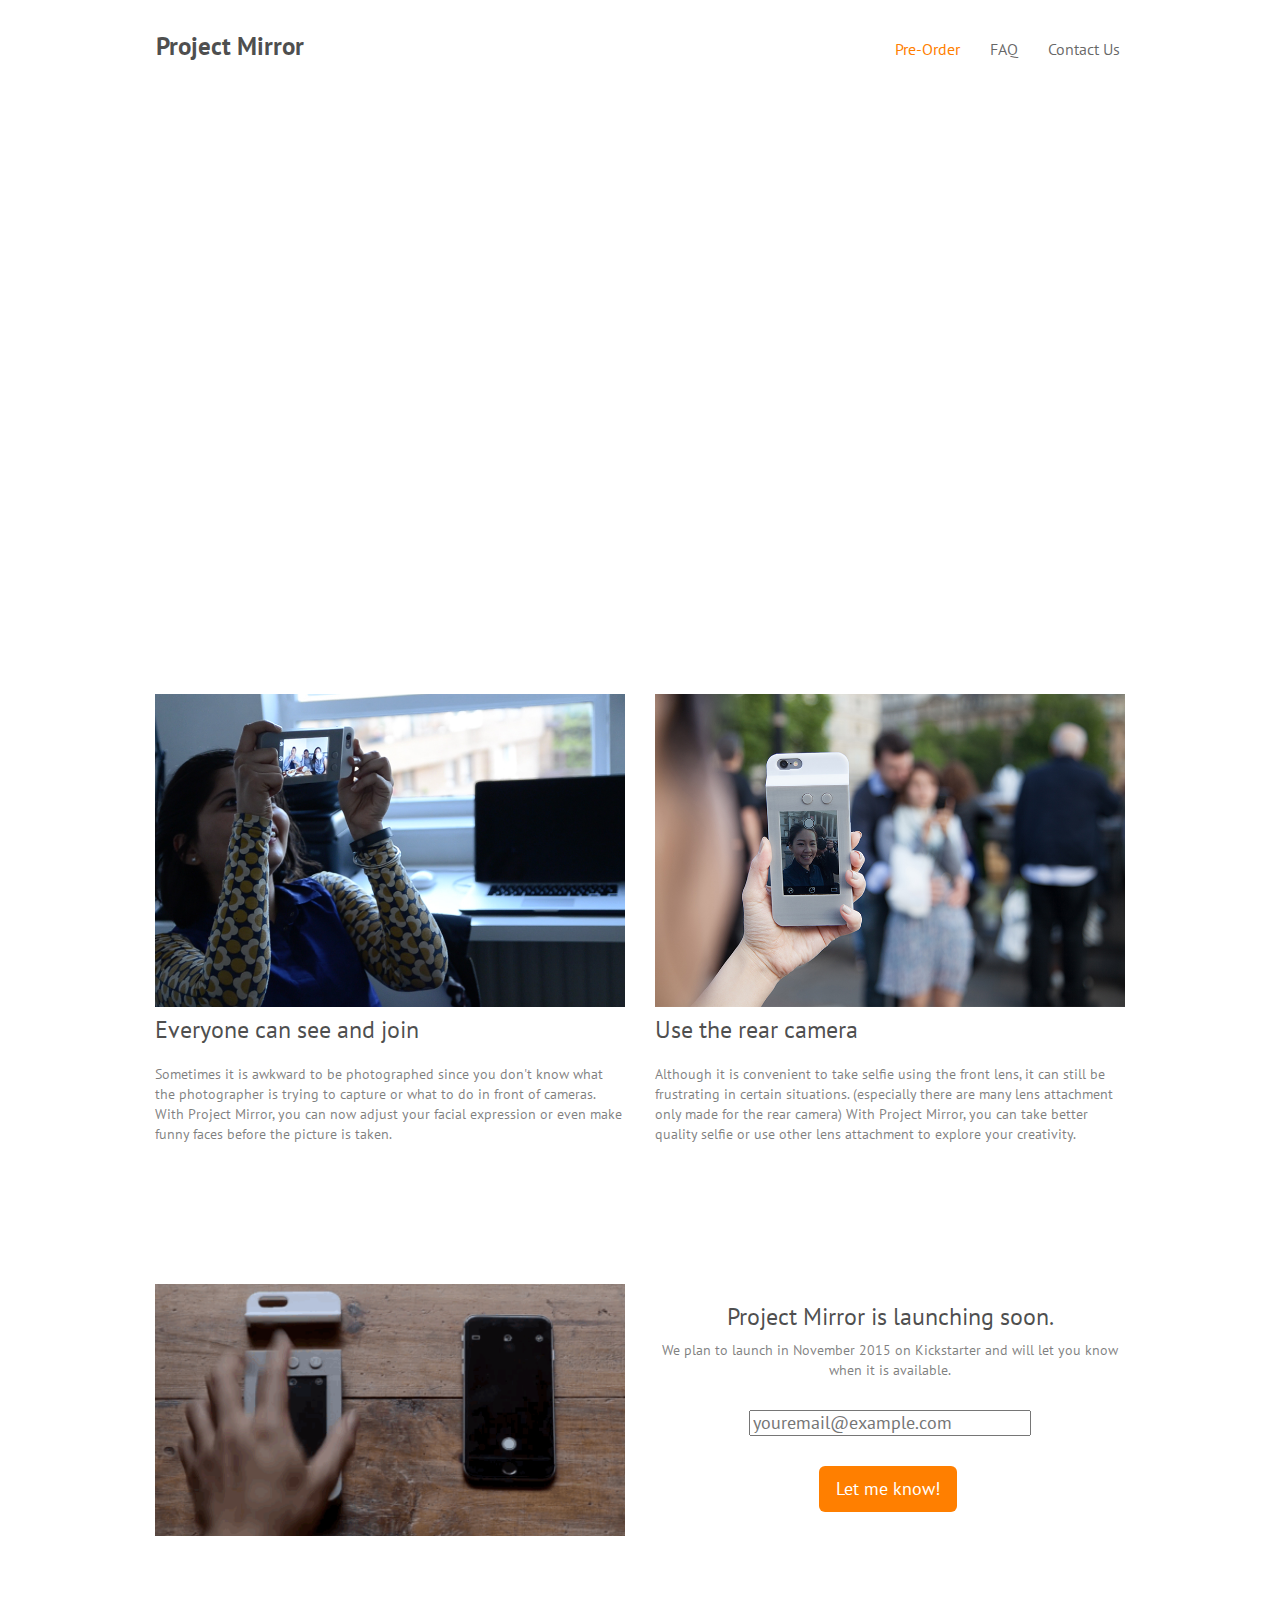
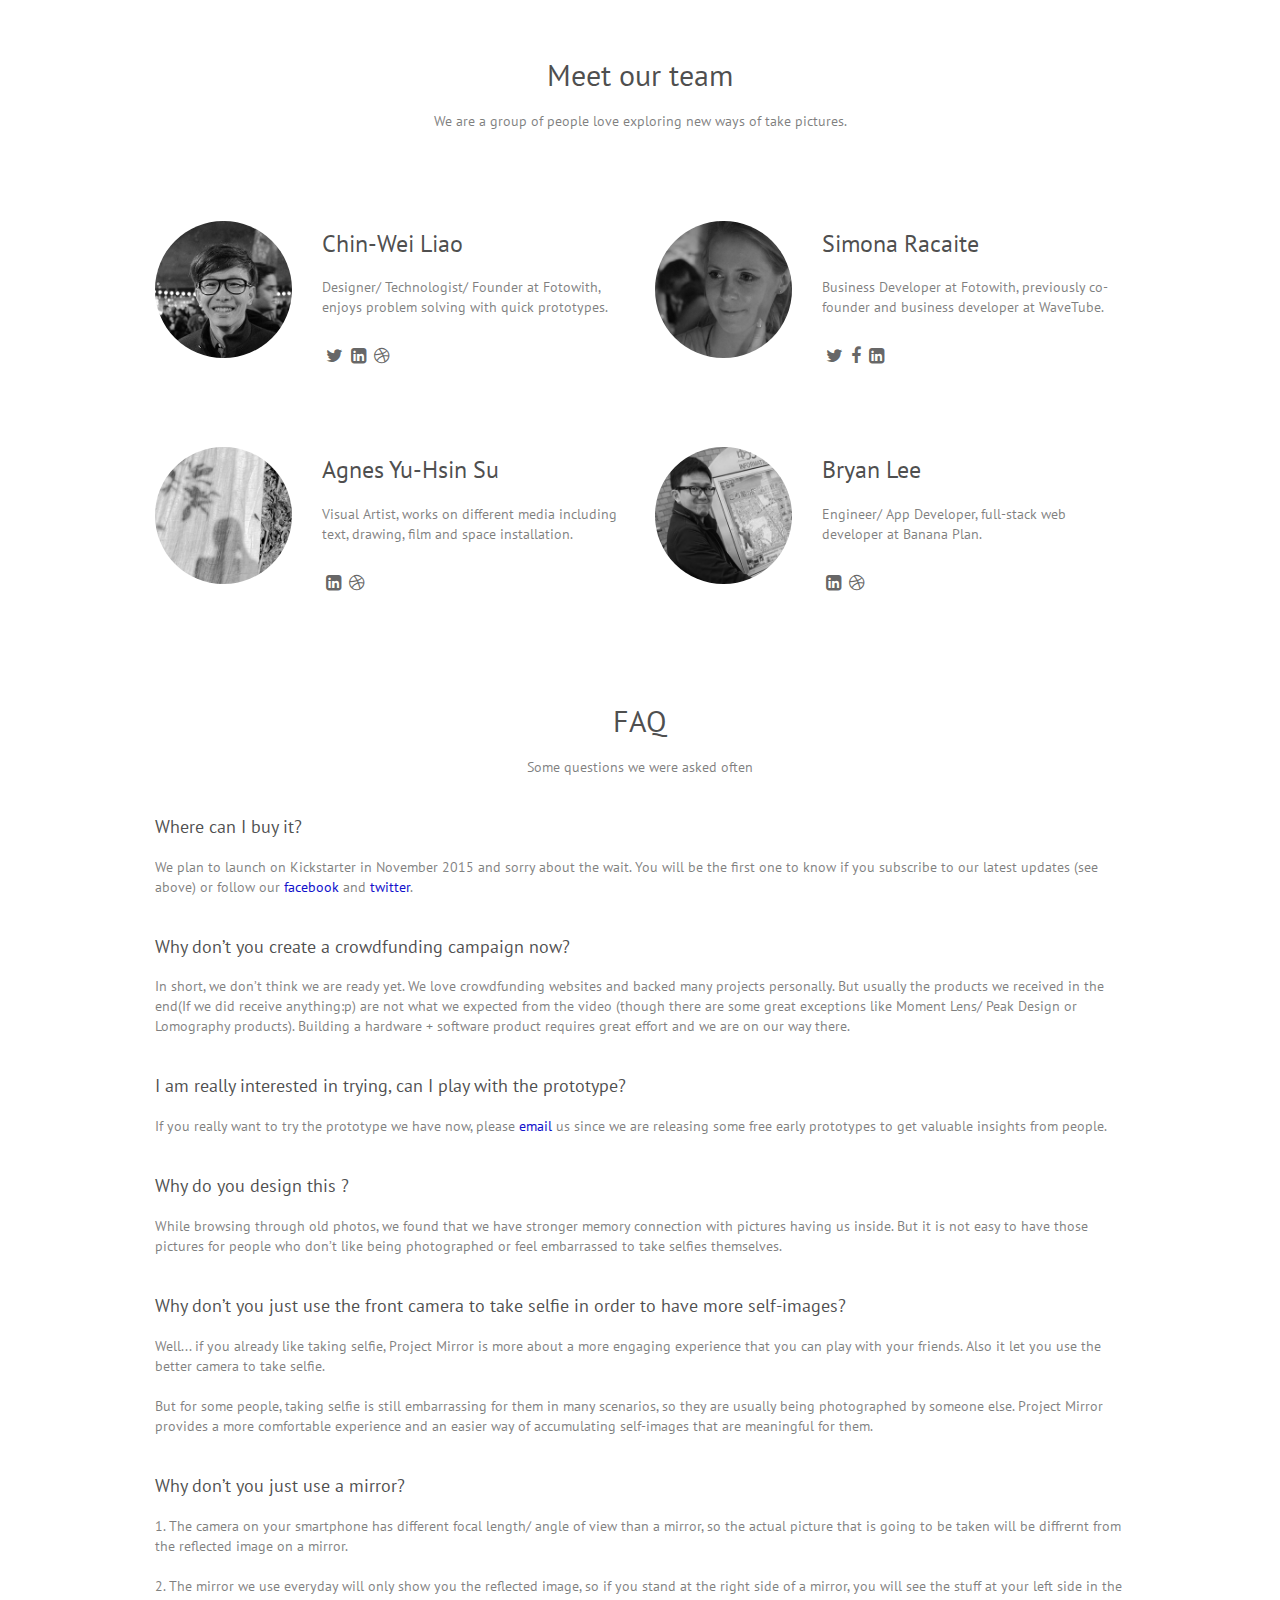
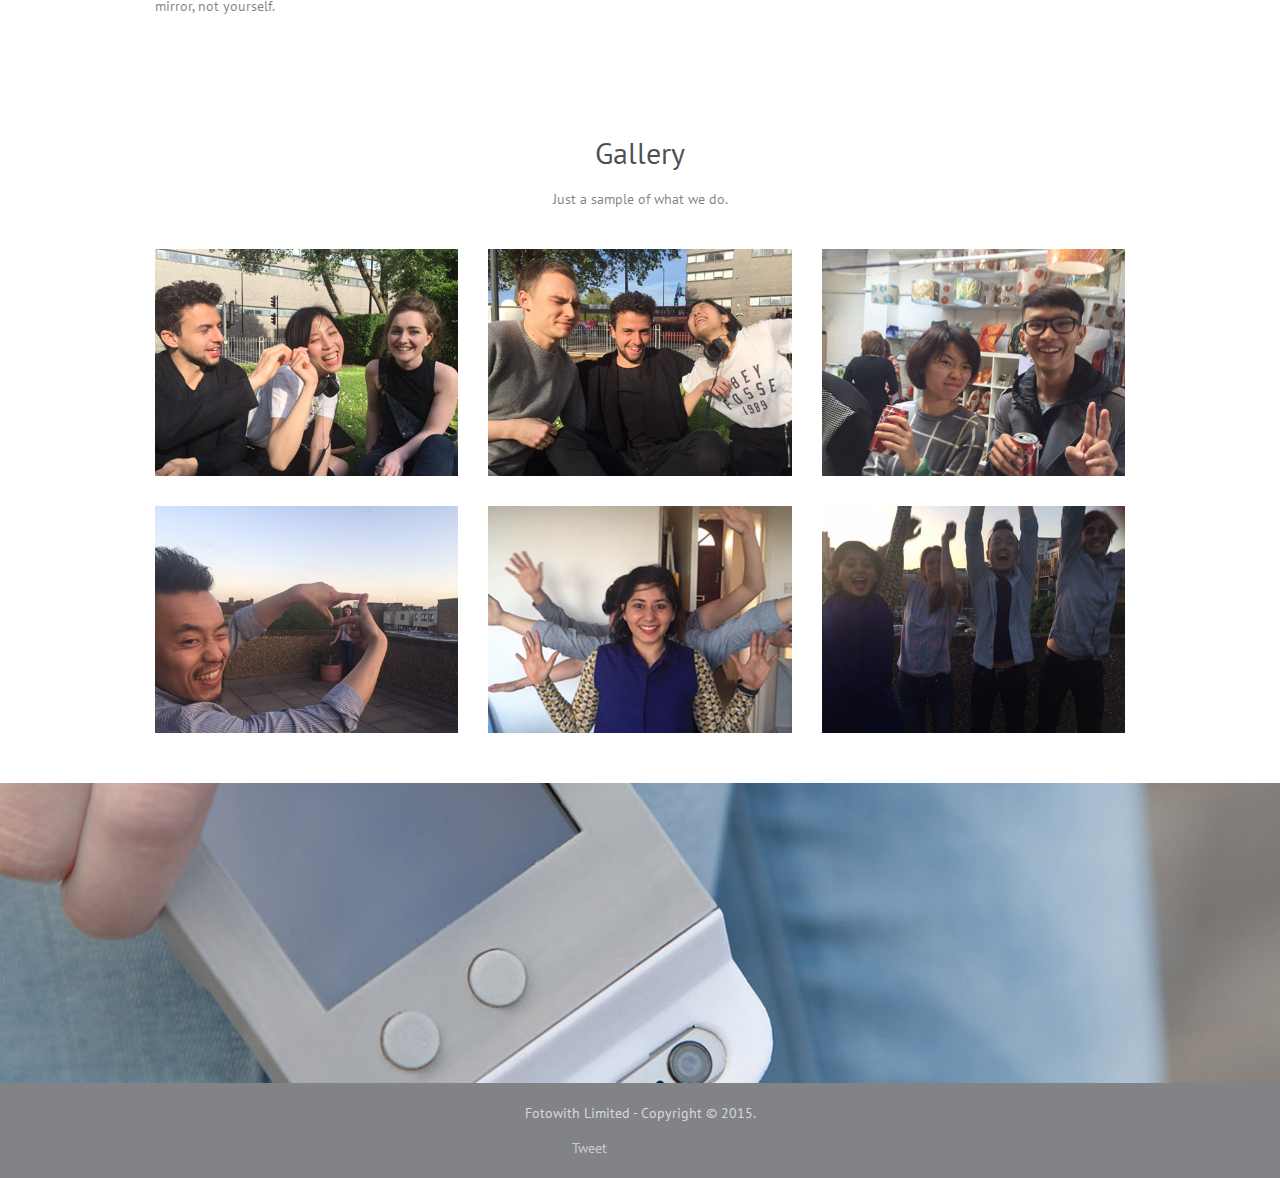
<file: index.html>
<!doctype html>
<html>
<head>
    <meta charset="utf-8">
    <meta name="keywords" content="">
    <meta name="description" content="Designed for the person in front of a camera, Project Mirror turns your smartphone into a dual display camera" />
    <!-- fb recommends -->
    <meta property="og:title"
content="Introducing Project Mirror" />
    <meta property="og:site_name" content=""/>
    <meta property="og:url" content="http://www.projectmirror.co" />
    <meta property="og:description" content="Designed for the person in front of a camera, Project Mirror turns your smartphone into a dual display camera." />
    <meta property="og:image"
content="http://projectmirror.co/img/pic1.jpg" />
    
    <!-- fb recommends END-->
    <link rel="shortcut icon" type="image/png" href="favicon.png" />
    <meta name="viewport" content="width=device-width, initial-scale=1, user-scalable=0">
    <link rel="stylesheet" type="text/css" href="./css/bootstrap.css">
    <link rel="stylesheet" id="ppstyle" type="text/css" href="style.css">
    <link rel='stylesheet' href='./css/font-awesome.min.css'/><link href='http://fonts.googleapis.com/css?family=PT+Sans&subset=latin,latin-ext' rel='stylesheet' type='text/css'>
    <script src="./js/jquery-2.1.0.min.js"></script>
    <script src="./js/bootstrap.js"></script>
    <script src="./js/blocs.js"></script>
    

    
    <title>Project Mirror</title>
    
    
<!-- Google Analytics -->
<script>
  (function(i,s,o,g,r,a,m){i['GoogleAnalyticsObject']=r;i[r]=i[r]||function(){
  (i[r].q=i[r].q||[]).push(arguments)},i[r].l=1*new Date();a=s.createElement(o),
  m=s.getElementsByTagName(o)[0];a.async=1;a.src=g;m.parentNode.insertBefore(a,m)
  })(window,document,'script','//www.google-analytics.com/analytics.js','ga');

  ga('create', 'UA-41919434-6', 'auto');
  ga('send', 'pageview');

</script>    
<!-- Google Analytics END -->

    
    
<!-- Hotjar Tracking Code -->

<script>
    (function(h,o,t,j,a,r){
        h.hj=h.hj||function(){(h.hj.q=h.hj.q||[]).push(arguments)};
        h._hjSettings={hjid:56207,hjsv:5};
        a=o.getElementsByTagName('head')[0];
        r=o.createElement('script');r.async=1;
        r.src=t+h._hjSettings.hjid+j+h._hjSettings.hjsv;
        a.appendChild(r);
    })(window,document,'//static.hotjar.com/c/hotjar-','.js?sv=');
</script>



<!-- Facebook Conversion Code for test 1 -->
<script>(function() {
var _fbq = window._fbq || (window._fbq = []);
if (!_fbq.loaded) {
var fbds = document.createElement('script');
fbds.async = true;
fbds.src = '//connect.facebook.net/en_US/fbds.js';
var s = document.getElementsByTagName('script')[0];
s.parentNode.insertBefore(fbds, s);
_fbq.loaded = true;
}
})();
window._fbq = window._fbq || [];
window._fbq.push(['track', '6022147883249', {'value':'0.00','currency':'GBP'}]);
</script>
<noscript><img height="1" width="1" alt="" style="display:none" src="https://www.facebook.com/tr?ev=6022147883249&amp;cd[value]=0.00&amp;cd[currency]=GBP&amp;noscript=1" /></noscript>
	
	
<!-- Facebook Conversion Code for test 1 END -->	
    
</head>
<body>
    
<!-- Main container -->
<div class="page-container">
    
<!-- Navigation Bloc -->
<div class="bloc bgc-white l-bloc bg-tl-edge" id="nav-bloc">
	<div class="container bloc-sm">
		<nav class="navbar row">
			<div class="navbar-header">
				<h3 class="navbar-brand" style="margin:0px;">Project Mirror</h3>
				<button id="nav-toggle" type="button" class="ui-navbar-toggle navbar-toggle" data-toggle="collapse" data-target=".navbar-1">
					<span class="sr-only">Toggle navigation</span><span class="icon-bar"></span><span class="icon-bar"></span><span class="icon-bar"></span>
				</button>
			</div>
			<div class="collapse navbar-collapse navbar-1">
				<ul class="site-navigation nav navbar-nav">
					<li>
						<a id="pl-undefined" onclick="scrollToTarget('#bloc-5')" style="color: rgb(255, 127, 0);">Pre-Order</a>
					</li>
					<li>
						<a id="pl-undefined2" onclick="scrollToTarget('#bloc-6')">FAQ</a>
					</li>
					<li>
						<a href="mailto:info@fotowith.com">Contact Us</a>
					</li>
				</ul>
			</div>
		</nav>
	</div>
</div>
<!-- Navigation Bloc END -->

<!-- bloc-1 -->
<div class="bloc l-bloc bgc-white bg-center" id="bloc-1">
	<div class="container bloc-md">
		<div class="row">
			<div class="col-sm-10 col-sm-offset-1">
				
				<div class="embed-responsive embed-responsive-16by9">
					<iframe class="embed-responsive-item" src="https://www.youtube.com/embed/qtBGMOAFNRQ?rel=0?cc_lang_pref=en?cc_load_policy=1" frameborder="0" webkitallowfullscreen mozallowfullscreen allowfullscreen>
					</iframe>
				</div>
			</div>
		</div>
	</div>
</div>
<!-- bloc-1 END -->
	
<!-- bloc-3 -->
<div class="bloc l-bloc bgc-white" id="bloc-3">
	<div class="container bloc-md">
		<div class="row">
			<div class="col-sm-6">
				<img src="img/feature1.jpg" class="img-responsive" />
				<h3 class="mg-md">
					Everyone can see and join
				</h3>
				<p class="mg-lg">
					Sometimes it is awkward to be photographed since you don't know what the photographer is trying to capture or what to do in front of cameras. With Project Mirror, you can now adjust your facial expression or even make funny faces before the picture is taken. 
				</p>
			</div>
			<div class="col-sm-6">
				<img src="img/feature3.jpg" class="img-responsive" />
				<h3 class="mg-md">
					Use the rear camera
				</h3>
				<p class="mg-lg">
					Although it is convenient to take selfie using the front lens, it can still be frustrating in certain situations. (especially there are many lens attachment only made for the rear camera) With Project Mirror, you can take better quality selfie or use other lens attachment to explore your creativity.
				</p>
			</div>
		</div>
	</div>
</div>

<!-- bloc-3 END -->
<hr width="80%" class="visible-xs">

<!-- bloc-5 -->
<div class="bloc l-bloc bgc-white" id="bloc-5">
	<div class="container bloc-md">
		<div class="row">
			<div class="col-md-6">
<div class="embed-responsive embed-responsive-16by9">
					<img src="img/how%20small%20slow_24frame_120ms.gif" class="img-responsive img-gallery" />
				</div>			
			</div>
			 <div class="col-md-6">
            <form style="solid #ccc; text-align:center;" action="https://tinyletter.com/projectmirror" method="post" target="popupwindow" onsubmit="window.open('https://tinyletter.com/projectmirror', 'popupwindow', 'scrollbars=yes,width=800,height=600');return true">
                <h3>Project Mirror is launching soon.</h3>
                <p class="mg-md"> We plan to launch in November 2015 on Kickstarter and will let you know when it is available.</p>
                <h4><input class="mg-md" type="text" style="width:60%;" name="email" id="tlemail" placeholder="youremail@example.com" /></h4>
                <input type="hidden" value="1" name="embed"/>
                <input class="btn btn-lg btn-d" type="submit" value="Let me know!" style="background-color: rgb(255, 127, 0);"/>
            </form>
            </div>
		</div>
	</div>
</div>
<!-- bloc-5 END -->		





<hr width="80%" class="visible-xs">
    
<!-- bloc-7 -->
<div class="bloc l-bloc bgc-white" id="bloc-7">
	<div class="container bloc-md">
		<div class="row">
			<div class="col-sm-12">
				<h2 class="text-center mg-md">
					Meet our team
				</h2>
				<p class="sub-heading text-center">
					We are a group of people love exploring new ways of take pictures.
				</p>
			</div>
		</div>
		<div class="row voffset-lg">
			<div class="col-xs-4 col-sm-2">
				<img src="img/me_300x300.jpg" class="img-responsive img-circle" />
			</div>
			<div class="col-xs-8 col-sm-4" >
				<h3 class="mg-md">
					Chin-Wei Liao
				</h3>
				<p>
					Designer/ Technologist/ Founder at Fotowith, enjoys problem solving with quick prototypes.
				</p><br/><a href="https://twitter.com/ChinweiLiao" target="_blank"><span class="fa fa-twitter icon-sm smallmargin"></span></a><a href="https://uk.linkedin.com/pub/chin-wei-liao/48/330/98" target="_blank"><span class="fa fa-linkedin-square icon-sm smallmargin"></span></a><a href="http://www.chin-wei.com" target="_blank"><span class="fa fa-dribbble icon-sm smallmargin"></span></a><a hef="https://uk.linkedin.com/pub/chin-wei-liao/48/330/98" target="_blank"></a>
			</div>
            
            <div class="clearfix visible-xs"></div>
            
            <div class="col-sm-2 col-xs-4">
				<img src="img/simona%20pic.jpg" class="img-responsive img-circle" />
			</div>
			<div class="col-sm-4 col-xs-8">
				<h3 class="mg-md">
					Simona Racaite
				</h3>
				<p>
					Business Developer at Fotowith, previously co-founder and business developer at WaveTube.
				</p><br /><a href="https://twitter.com/SRaait" target="_blank"><span class="fa fa-twitter icon-sm smallmargin"></span></a><a href="https://www.facebook.com/simona.racaite.5" target="_blank"><span class="fa fa-facebook icon-sm smallmargin"></span></a><a href="https://uk.linkedin.com/pub/simona-racaite/25/7bb/1b2" target="_blank"><span class="fa fa-linkedin-square icon-sm smallmargin"></span></a>
			</div>
		</div>
		<div class="row voffset-lg">
			<div class="col-sm-2 col-xs-4">
				<img src="img/agnes%20pic.jpg" class="img-responsive img-circle" />
			</div>
			<div class="col-sm-4 col-xs-8">
				<h3 class="mg-md">
					Agnes Yu-Hsin Su
				</h3>
				<p>
					Visual Artist, works on different media including text, drawing, film and space installation.
				</p><br /><a href="https://www.linkedin.com/pub/yu-hsin-su/51/587/10a" target="_blank"><span class="fa fa-linkedin-square icon-sm smallmargin"></span></a><a href="https://www.linkedin.com/pub/yu-hsin-su/51/587/10a" target="_blank"><span class="fa fa-dribbble icon-sm smallmargin"></span></a>
			</div>
            <div class="clearfix visible-xs"></div>
            			<div class="col-xs-4 col-sm-2">
				<img src="img/bryan%20pic.jpg" class="img-responsive img-circle" />
			</div>
			<div class="col-xs-8 col-sm-4">
				<h3 class="mg-md">
					Bryan Lee
				</h3>
				<p>
					Engineer/ App Developer, full-stack web developer at Banana Plan.
				</p><br /><a href="https://tw.linkedin.com/pub/kun-ting-lee/68/865/627" target="_blank"><span class="fa fa-linkedin-square icon-sm smallmargin"></span></a><a href="http://bananaplan.com" target="_blank"><span class="fa fa-dribbble icon-sm smallmargin"></span></a>
			</div>
			
		</div>
	</div>
</div>
<!-- bloc-7 END -->
	
	<hr width="80%" class="visible-xs">

<!-- bloc-6 -->
<div class="bloc l-bloc bgc-white" id="bloc-6">
	<div class="container bloc-md">
		<div class="row">
			<div class="col-sm-12">
				<h2 class="mg-md text-center">
					FAQ
				</h2>
				<p class="text-center mg-lg">
					Some questions we were asked often
				</p>
				<h4 class="mg-md">
					Where can I buy it?
				</h4>
				<p class="mg-lg">
					We plan to launch on Kickstarter in November 2015 and sorry about the wait. You will be the first one to know if you subscribe to our latest updates (see above) or follow our <a href="https://www.facebook.com/theprojectmirror" target="_blank" style="color:#1111cb;">facebook</a> and <a href="https://twitter.com/fotowith" target="_blank" style="color:#1111cb;">twitter</a>.
				</p>
				<h4 class="mg-md">
					Why don&rsquo;t you create a crowdfunding campaign now?
				</h4>
				<p class="mg-lg">
					In short, we don&rsquo;t think we are ready yet. We love crowdfunding websites and backed many projects personally. But usually the products we received in the end(If we did receive anything:p) are not what we expected from the video (though there are some great exceptions like Moment Lens/ Peak Design or Lomography products). Building a hardware + software product requires great effort and we are on our way there.
				</p>
				<h4 class="mg-md">
					I am really interested in trying, can I play with the prototype?
				</h4>
				<p class="mg-lg">
					If you really want to try the prototype we have now, please <a href="mailto:info@fotowith.com" style="color:#1111cb;">email</a> us since we are releasing some free early prototypes to get valuable insights from people.
				</p>
				<h4 class="mg-md">
					Why do you design this ?
				</h4>
				<p class="mg-lg">
					While browsing through old photos, we found that we have stronger memory connection with pictures having us inside. But it is not easy to have those pictures for people who don&rsquo;t like being photographed or feel embarrassed to take selfies themselves.
				</p>
				<h4 class="mg-md">
					Why don&rsquo;t you just use the front camera to take selfie in order to have more self-images?
				</h4>
				<p class="mg-lg">
					Well... if you already like taking selfie, Project Mirror is more about a more engaging experience that you can play with your friends. Also it let you use the better camera to take selfie.<br /><br />But for some people, taking selfie is still embarrassing for them in many scenarios, so they are usually being photographed by someone else. Project Mirror provides a more comfortable experience and an easier way of accumulating self-images that are meaningful for them.
				</p>
				<h4 class="mg-md">
					Why don&rsquo;t you just use a mirror?
				</h4>
				<p>
					1. The camera on your smartphone has different focal length/ angle of view than a mirror, so the actual picture that is going to be taken will be diffrernt from the reflected image on a mirror.
					<br><br>
					2. The mirror we use everyday will only show you the reflected image, so if you stand at the right side of a mirror, you will see the stuff at your left side in the mirror, not yourself. 
				</p>
			</div>
		</div>
	</div>
</div>
<!-- bloc-6 END -->

<hr width="80%" class="visible-xs">
<!-- bloc-4 -->
<div class="bloc l-bloc bgc-white" id="bloc-4">
	<div class="container bloc-md">
		<div class="row">
			<div class="col-sm-12">
				<h2 class="text-center mg-md">
					Gallery
				</h2>
				<p class="text-center sub-heading">
					Just a sample of what we do.
				</p>
			</div>
		</div>
		<div class="row voffset">
			<div class="col-sm-4">
				<img src="img/2015-05-11%2017.49.14.jpg" class="img-responsive img-gallery" />
			</div>
			<div class="col-sm-4">
				<img src="img/2015-05-11%2017.51.51.jpg" class="img-responsive img-gallery" />
			</div>
			<div class="col-sm-4">
				<img src="img/2015-05-09%2014.58.58.jpg" class="img-responsive img-gallery" />
			</div>
		</div>
		<div class="row voffset">
			<div class="col-sm-4">
				<img src="img/2015-05-16%2020.27.19.jpg" class="img-responsive img-gallery" />
			</div>
			<div class="col-sm-4">
				<img src="img/test.jpg" class="img-responsive img-gallery" />
			</div>
			<div class="col-sm-4">
				<img src="img/test%20reversed.jpeg" class="img-responsive img-gallery" />
			</div>
		</div>
	</div>
</div>
<!-- bloc-4 END -->
	
   
<!-- bloc-7-1 -->    
<div class="bloc l-bloc bg-pic1" style="height:300px;">

</div>    

<!-- bloc-7-1 END -->    


	
    
<!-- Footer - bloc-8 -->
<div class="bloc bgc-liver d-bloc" id="bloc-8" style="background-color: rgba(116, 119, 123, 0.91);">
	<div class="container bloc-sm">
		<div class="row">
			<div class="col-sm-12">
				<p class="text-center">
					Fotowith Limited - Copyright © 2015.
				</p>
			</div>
		</div>
        <div class="row">
            <div class="fb-like col-sm-2 col-sm-offset-5" data-href="http://www.projectmirror.co" data-width="400px" data-layout="button_count" data-action="like" data-show-faces="true" data-share="true" style="padding:0 10px 5px;"></div>
            <div class="col-sm-2 col-sm-offset-5" >
            <a href="https://twitter.com/share" class="twitter-share-button">Tweet</a>
            </div>
        </div>
	</div>
</div>
<!-- Footer - bloc-8 END -->
    
    
</div>
<!-- Main container END -->

</body>
    
    
<!-- Facebook script -->
<div id="fb-root"></div>
<script>(function(d, s, id) {
  var js, fjs = d.getElementsByTagName(s)[0];
  if (d.getElementById(id)) return;
  js = d.createElement(s); js.id = id;
  js.src = "//connect.facebook.net/en_GB/sdk.js#xfbml=1&version=v2.4";
  fjs.parentNode.insertBefore(js, fjs);
}(document, 'script', 'facebook-jssdk'));</script>
    
<!-- Facebook script END -->
    

    
<!-- Twitter script-->
<script>window.twttr = (function(d, s, id) {
  var js, fjs = d.getElementsByTagName(s)[0],
    t = window.twttr || {};
  if (d.getElementById(id)) return t;
  js = d.createElement(s);
  js.id = id;
  js.src = "https://platform.twitter.com/widgets.js";
  fjs.parentNode.insertBefore(js, fjs);
 
  t._e = [];
  t.ready = function(f) {
    t._e.push(f);
  };
 
  return t;
}(document, "script", "twitter-wjs"));</script>
    
<!-- Twitter script END-->
    
    
<!-- Google Analytics -->

    
    
<!-- Google Analytics END -->

</html>
</file>
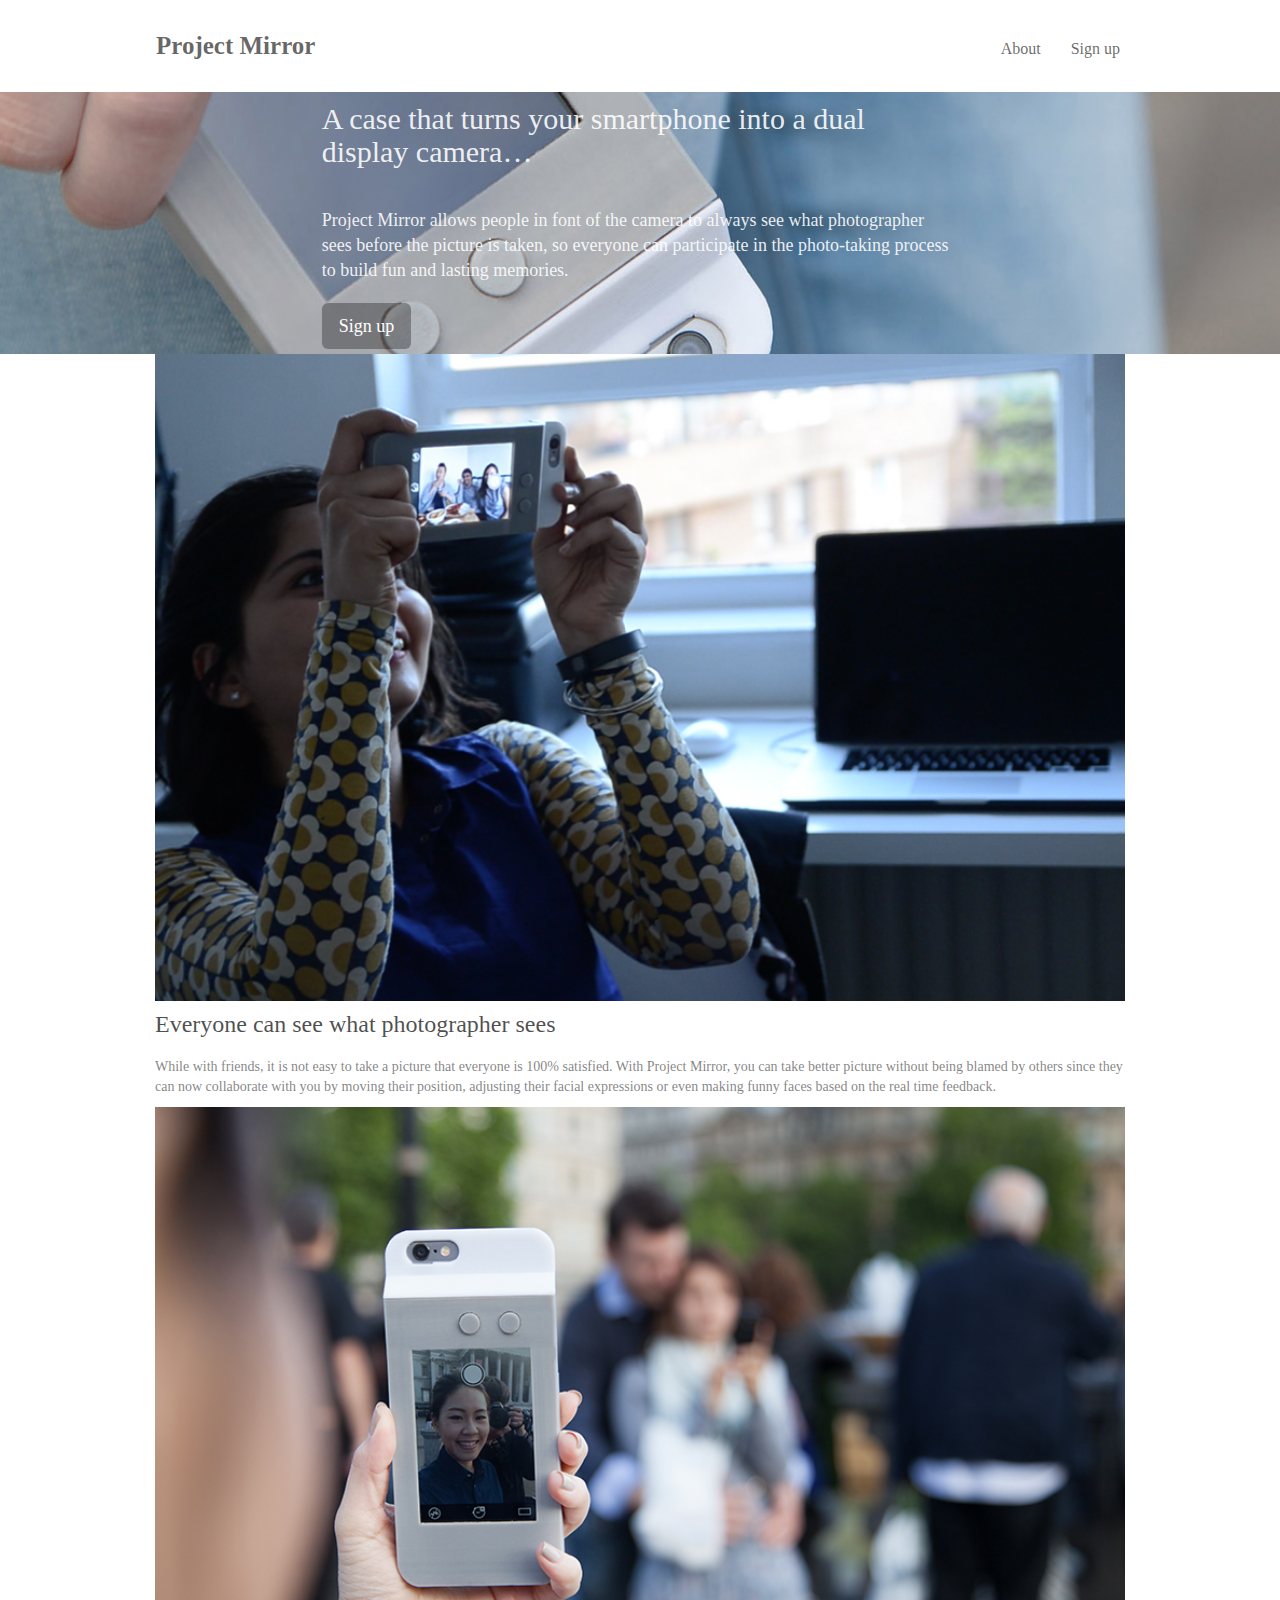
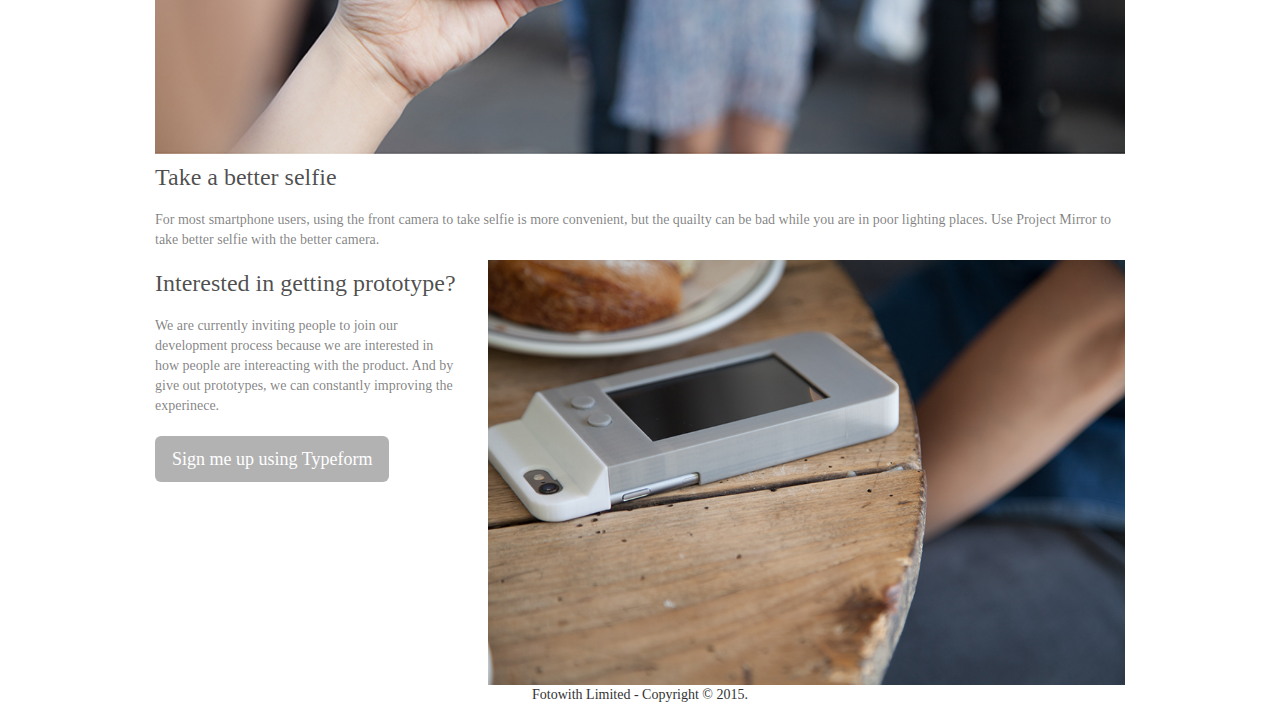
<file: index copy.html>
<!doctype html>
<html>
<head>
    <meta charset="utf-8">
    <meta name="keywords" content="">
    <meta name="description" content="">
    <link rel="shortcut icon" type="image/png" href="favicon.png" />
    <meta name="viewport" content="width=device-width, initial-scale=1, user-scalable=0">
    <link rel="stylesheet" type="text/css" href="./css/bootstrap.css">
    <link rel="stylesheet" id="ppstyle" type="text/css" href="style.css">
    <link rel='stylesheet' href='./css/animate.css' />
    <script src="./js/jquery-2.1.0.min.js"></script>
    <script src="./js/bootstrap.js"></script>
    <script src="./js/blocs.js"></script>
    
    <title>Project Mirror</title>
    
<script>
    (function(i, s, o, g, r, a, m) {
        i['GoogleAnalyticsObject'] = r;
        i[r] = i[r] || function() {
            (i[r].q = i[r].q || []).push(arguments)
        }, i[r].l = 1 * new Date();
        a = s.createElement(o),
            m = s.getElementsByTagName(o)[0];
        a.async = 1;
        a.src = g;
        m.parentNode.insertBefore(a, m)
    })(window, document, 'script', '//www.google-analytics.com/analytics.js', 'ga');

    ga('create', 'UA-41919434-5', 'auto');
    ga('send', 'pageview');
</script>
    
</head>
<body>
<!-- Main container -->
<div class="page-container">
    
<!-- Navigation Bloc -->
<div class="bloc l-bloc bgc-white" id="nav-bloc" onmouseover="ga('send', 'event', 'nav-bloc', 'mouseover', 'mouse over nav bloc')">
	<div class="container bloc-sm">
		<nav class="navbar row">
			<div class="navbar-header">
				<a class="navbar-brand" href="index.html">Project Mirror</a>
				<button id="nav-toggle" type="button" class="ui-navbar-toggle navbar-toggle" data-toggle="collapse" data-target=".navbar-1">
					<span class="sr-only">Toggle navigation</span><span class="icon-bar"></span><span class="icon-bar"></span><span class="icon-bar"></span>
				</button>
			</div>
			<div class="collapse navbar-collapse navbar-1">
				<ul class="site-navigation nav navbar-nav">
					<li>
						<a id="pl-undefined" onclick="scrollToTarget('#about'); ga('send', 'event', 'nav-button', 'click', 'about button');">About</a>
					</li>
					<li>
						<a id="pl-undefined" onclick="scrollToTarget('#signup'); ga('send', 'event', 'nav-button', 'click', 'signup button');">Sign up</a>
					</li>
				</ul>
			</div>
		</nav>
	</div>
</div>
<!-- Navigation Bloc END -->

<!-- bloc-1 -->
<div class="bloc bgc-white b-parallax bg-pic1 d-bloc" id="bloc-1" onmouseover="ga('send', 'event', 'hero-bloc', 'mouseover', 'mouse over hero bloc')">
	<div class="container bloc-xxl">
		<div class="row">
			<div class="col-sm-12 col-md-8 col-md-offset-2" id="first-block">
				<h2 class="mg-lg" id="hero-tag">
					A case that turns your smartphone into a dual display camera…
				</h2>
				<h4 class="mg-md" id="hero-exp">
					Project Mirror allows people in font of the camera to always see what photographer sees before the picture is taken, so everyone can participate in the photo-taking process to build fun and lasting memories. 
				</h4>
                <a class="btn  btn-lg btn-d" id="first-btn" onclick="scrollToTarget('#signup'); ga('send', 'event', 'hero-button', 'click', 'signup button');">Sign up</a>
			</div>
		</div>
	</div>
</div>
<!-- bloc-1 END -->

<!-- Bloc Group -->
<div class='bloc-group' onmouseover="ga('send', 'event', 'feature-bloc', 'mouseover', 'mouse over feature bloc')">

<!-- about-->
<div class="bloc l-bloc bgc-white bloc-tile-2" id="about" >
	<div class="container bloc-lg">
		<div class="row">
			<div class="col-sm-12">
				<img src="img/feature1.jpg" width="100%" />
				<h3 class="mg-md">
					Everyone can see what photographer sees
				</h3>
				<p>While with friends, it is not easy to take a picture that everyone is 100% satisfied. With Project Mirror, you can take better picture without being blamed by others since they can now collaborate with you by moving their position, adjusting their facial expressions or even making funny faces based on the real time feedback.
				</p>
			</div>
		</div>
	</div>
</div>
<!-- about END -->

<!-- bloc-2 -->
<div class="bloc l-bloc bgc-white bloc-tile-2" id="bloc-2">
	<div class="container bloc-lg">
		<div class="row">
			<div class="col-sm-12">
				<img src="img/feature3.jpg" width="100%" />
				<h3 class="mg-md">
					Take a better selfie
				</h3>
				<p>
					For most smartphone users, using the front camera to take selfie is more convenient, but the quailty can be bad while you are in poor lighting places. Use Project Mirror to take better selfie with the better camera.
				</p>
			</div>
		</div>
	</div>
</div>
<!-- bloc-2 END -->
</div>
<!-- Bloc Group END -->

<!-- Footer - signup -->
<div class="bloc l-bloc bgc-white" id="signup" onmouseover="ga('send', 'event', 'signup-bloc', 'mouseover', 'mouse over signup bloc')">
	<div class="container bloc-lg">
		<div class="row">
			<div class="col-sm-4">
				<h3 class="mg-md ">
					Interested in getting prototype?
				</h3>
				<p class=" mg-md">
					We are currently inviting people to join our development process because we are interested in how people are intereacting with the product. And by give out prototypes, we can constantly improving the experinece.
				</p><a href="https://chinweiliao.typeform.com/to/tci44t" class="btn  btn-lg btn-d" target="_blank" id="signupbutton" onclick="ga('send', 'event', 'final-button', 'click', 'signup button');">Sign me up using Typeform</a>
			</div>
			<div class="col-sm-8">
				<img src="img/open%20for%20test.jpg" class="img-responsive" width="100%" />
			</div>
		</div>
	</div>
</div>
<!-- Footer - signup END -->

<!-- Footer - bloc-5 -->
<div class="bloc bgc-white bg-center" id="bloc-5">
	<div class="container bloc-lg">
		<div class="row">
			<div class="col-sm-12">
				<p class="text-center">
					Fotowith Limited - Copyright © 2015.
				</p>
			</div>
		</div>
	</div>
</div>
<!-- Footer - bloc-5 END -->
</div>
<!-- Main container END -->

</body>
    
<!-- Google Analytics -->

    

    
<!-- Google Analytics END -->

</html>
</file>
<file: style.css>
.smallmargin{
    margin:0 4px;
}

.img-gallery{
    width:100%;
}
/*-----------------------------------------------------------------------------------*/
/*	    20150729 only email
/*      Built with Blocs
/*-----------------------------------------------------------------------------------*/

body{
	margin:0;
	padding:0;
    background:#FFF;
    overflow-x:hidden;
    -webkit-font-smoothing: antialiased;
    -moz-osx-font-smoothing: grayscale;
}
a:hover{text-decoration: none; cursor:pointer;}

button{outline: none!important;} /* Prevent ugly blue glow on chrome and safari */


   


/* Globals type styling */
 h1, h2, h3, h4, h5, h6, p, label, .btn, a{
	font-family:PT Sans;
}


/* Site container width */

.container{
	max-width:970px;
}

/* = Blocs
-------------------------------------------------------------- */

.bloc{
	width:100%;
	clear:both;
	background: 50% 50% no-repeat;
	padding:0 0px;
	background-size: cover;
}
.bloc .container{
	padding-left:0;
	padding-right:0;
}


/* Sizes */

.bloc-md{
	padding:50px;
}
.bloc-sm{
	padding:20px 50px;
}


/* Background Styles */

.bg-center,.bg-l-edge,.bg-r-edge,.bg-t-edge,.bg-b-edge,.bg-tl-edge,.bg-bl-edge,.bg-tr-edge,.bg-br-edge,.bg-repeat{
	background-size: auto!important;
}
.bg-center{
	-webkit-background-size: auto;
}
.bg-tl-edge{
	background: top left no-repeat;
}


/* Dark theme */

.d-bloc{
	color:rgba(255,255,255,.7);
}
.d-bloc button:hover{
	color:rgba(255,255,255,.9);
}
.d-bloc h1, .d-bloc h2, .d-bloc h3, .d-bloc h4,.d-bloc h5, .d-bloc h6, .d-bloc .ico{
	color:rgba(255,255,255,.9);
}
.d-bloc .icon-round,.d-bloc .icon-square,.d-bloc .icon-rounded,.d-bloc .icon-semi-rounded-a,.d-bloc .icon-semi-rounded-b{
	border-color:rgba(255,255,255,.9);
}
.d-bloc .divider-h span{
	border-color:rgba(255,255,255,.2);
}
.d-bloc a{
	color:rgba(255,255,255,.6);
}
.d-bloc a:hover{
	color:rgba(255,255,255,1);
}
.d-bloc .navbar-toggle .icon-bar{
	background:rgba(255,255,255,1);
}
.d-bloc .btn-wire,.d-bloc .btn-wire:hover{
	color:rgba(255,255,255,1);
	border-color:rgba(255,255,255,1);
}
.d-bloc .panel{
	color:rgba(0,0,0,.5);
}
.d-bloc .panel button:hover{
	color:rgba(0,0,0,.7);
}
.d-bloc .panel h1,.d-bloc .panel h2, .d-bloc .panel h3, .d-bloc .panel h4, .d-bloc .panel h5, .d-bloc .panel h6, .d-bloc .ico{
	color:rgba(0,0,0,.7);
}
.d-bloc .panel icon{
	border-color:rgba(0,0,0,.7);
}
.d-bloc .panel .divider-h span{
	border-color:rgba(0,0,0,.1);
}
.d-bloc .panel a{
	color:rgba(0,0,0,.6);
}
.d-bloc .panel a:hover{
	color:rgba(0,0,0,1);
}
.d-bloc .panel .btn-wire, .d-bloc .panel .btn-wire:hover{
	color:rgba(0,0,0,.7);
	border-color:rgba(0,0,0,.3);
}


/* Light theme */

.l-bloc{
	color:rgba(0,0,0,.5);
}
.l-bloc button:hover{
	color:rgba(0,0,0,.7);
}
.l-bloc h1,.l-bloc h2,.l-bloc h3,.l-bloc h4,.l-bloc h5, .l-bloc h6, .l-bloc .ico{
	color:rgba(0,0,0,.7);
}
.l-bloc .icon-round,.l-bloc .icon-square,.l-bloc .icon-rounded,.l-bloc .icon-semi-rounded-a,.l-bloc .icon-semi-rounded-b{
	border-color:rgba(0,0,0,.7);
}
.l-bloc .divider-h span{
	border-color:rgba(0,0,0,.1);
}
.l-bloc a{
	color:rgba(0,0,0,.6);
}
.l-bloc a:hover{
	color:rgba(0,0,0,1);
}
.l-bloc .navbar-toggle .icon-bar{
	color:rgba(0,0,0,.6);
}
.l-bloc .btn-wire, .l-bloc .btn-wire:hover{
	color:rgba(0,0,0,.7);
	border-color:rgba(0,0,0,.3);
}

/* Row Margin Offsets */

.voffset{
	margin-top:30px;
}
.voffset-lg{
	margin-top:80px;
}

/* Bloc text custom styling */

#bloc-1 h4{
	line-height: 25px;
}

/* = NavBar
-------------------------------------------------------------- */

.navbar{
	margin-bottom: 0;
	z-index:1;
}
.navbar-brand{
	height:auto;
	padding:15px 15px;
	font-size:25px!important;
	font-weight:normal;
	font-weight:600;
}
.navbar-brand img{
	max-height: 200px;
	margin: 0 5px 0 0;
	display:inline;
}
.navbar-brand{
	padding: 15px 15px;
}
.navbar .nav{
	padding-top: 2px;
	margin-right: -16px;
	float:right;
	z-index:1;
}
.nav > li{
	float:left;
	margin-top:4px;
	font-size:16px;
}
.navbar-nav .open .dropdown-menu > li > a{
	text-align: inherit;
}
.nav > li a:hover, .nav > li a:focus{
	background:transparent;
}
.navbar-toggle{
	margin: 10px 10px 0 0;
	border: 0px;
}
.navbar-toggle:hover{
	background:transparent!important;
}
.navbar-toggle .icon-bar{
	background-color: rgba(0,0,0,.5);
	width: 26px;
}
 /* Inverted navbar */

.nav-invert .navbar .nav{
	float:left;
}
.nav-invert .navbar-header, .nav-invert .navbar-brand{
	float:right;
}
@media (min-width: 768px){
	.site-navigation{
		position:absolute;
		top:50%;
		right:20px;
		-ms-transform:translate(0, -50%);
		transform:translate(0, -50%);
		-webkit-transform:translateY(-50%);
	}
	.nav-invert .site-navigation{
		left:20px;
		right:0;
	}
	.nav-center{
		text-align:center;
	}
	.nav-center .navbar-header{
		width:100%;
	}
	.nav-center .navbar-header, .nav-center .navbar-brand, .nav-center .nav > li{
		float: none;
		display:inline-block;
	}
	.nav-center .site-navigation{
		position:relative;
		width:100%;
		margin-top:20px;
	}
}
.nav > li > .dropdown a{
	background: none!important;
	display: block;
	padding: 15px 15px;
}

nav .caret{
	margin: 0 5px;
}

/* = Bric adjustment margins
-------------------------------------------------------------- */

.mg-sm{
	margin-top:10px;
	margin-bottom:5px;
}
.mg-md{
	margin-top:10px;
	margin-bottom:20px;
}
.mg-lg{
	margin-top:10px;
	margin-bottom:40px;
}

/* = Buttons
-------------------------------------------------------------- */

.btn{
	margin: 0 5px 5px 0;
}
.btn.pull-right{
	margin: 0 0 5px 5px;
}
.btn-d,.btn-d:hover,.btn-d:focus{
	color:#FFF!important;
	background:rgba(0,0,0,.3);
}

/* Prevent ugly blue glow on chrome and safari */
button{
	outline: none!important;
}

.dropdown a .caret{
	margin:0 0 0 5px}
/* = Icons
-------------------------------------------------------------- */
.icon-sm{
	font-size:18px!important;
}




.panel-sq, .panel-sq .panel-heading, .panel-sq .panel-footer{
	border-radius:0;
}
.panel-rd{
	border-radius:30px;
}
.panel-rd .panel-heading{
	border-radius:29px 29px 0 0;
}
.panel-rd .panel-footer{
	border-radius:0 0 29px 29px;
}



/* iFrame */

iframe{
	border:0;
}

/* = Custom Colour Styling
-------------------------------------------------------------- */

/* Background colour styles */

.bgc-white{
	background-color:#ffffff;
}
.bgc-liver{
	background-color:#505050;
}

/* Bloc image backgrounds */

.bg-open-for-test{
	background-image:url("img/open%20for%20test.jpg");
}
.bg-pic1{
	background-image:url("img/pic1.jpg");
}
.bg-me-applying{
	background-image:url("img/me_applying.jpg");
}



/* = Mobile adjustments 
-------------------------------------------------------------- */
@media (max-width: 1024px)
{
    .bloc{
        padding-left: 20px; 
        padding-right: 20px;  
    }
}
@media (max-width: 768px)
{
    .container{width:100%;}
    .b-parallax{background-attachment:scroll;}
    .page-container, #hero-bloc{overflow-x: hidden;position: relative;} /* Prevent unwanted side scroll on mobile */  
}
@media (max-width: 767px)
{
    .page-container{
        overflow-x: hidden;
        position:relative;
    }
    h1,h2,h3,h4,h5,h6,p{
        padding-left:10px!important; 
        padding-right:10px!important; 
    }
    #hero-bloc h1{
        font-size:40px;
    }
    #hero-bloc h2{
        font-size:34px;
    }
    #hero-bloc h3{
        font-size:25px;
    }
    .bloc{
        padding-left: 0; 
        padding-right: 0;
        background-size: auto 200%;
    }
    .bloc, .bloc .text-right{
        text-align: center!important;
    }
    .b-parallax{
        background-attachment:scroll;
    }
    
    .navbar .nav{
        padding-top: 0;
        border-top:1px solid rgba(0,0,0,.2);
        float:none!important;
    }
    .navbar.row{
        margin-left: 0;
        margin-right: 0;
    }
    .site-navigation{
	   position:inherit;
	   transform:none;
	   -webkit-transform:none;
	   -ms-transform:none;
    }  
    .nav > li{
        margin-top: 0;
        border-bottom:1px solid rgba(0,0,0,.1);
        background:rgba(0,0,0,.05);
        text-align: left;
        width:100%;
    }
    .nav > li:hover{
        background:rgba(0,0,0,.08);
    }
    #hero-bloc .navbar .nav{
        background:rgba(0,0,0,.8);
    }
    #hero-bloc .navbar .nav a{
        color:rgba(255,255,255,.6);
    }
    .hero{
        padding:50px 0;
    }
    .hero-nav{
        left:-1px;
        right:-1px;
    }
    .navbar-collapse{
        padding:0;
        overflow-x: hidden;
        box-shadow: none;
    }
    .navbar-brand img{
        max-height: 40px;
        width:auto;
        margin: -10px 10px 0 0;    
    }
    .nav-invert .navbar-header{
        float: none;
        width:100%;
    }
    .nav-invert .navbar-toggle{
        float:left; 
    }
    .btn.pull-left, .btn.pull-right{
       float:none!important; 
    }
    .bloc-group .bloc{
         display:block;
         width:100%;
     }
    .bloc-tile-2 .container, .bloc-tile-3 .container, .bloc-tile-4 .container{
	   padding-left: 10px;
	   padding-right: 10px;
    }
    .bloc-xxl,.bloc-xl,.bloc-lg{
        padding: 40px 0;
    }
    .bloc-sm,.bloc-md{
        padding-left: 0; 
        padding-right: 0;
    }
    .a-block{
        text-align: center;
    }
    .btn-dwn{
       display:none; 
    }
    .voffset{
        margin-top:5px;
    }
    .voffset-md{
        margin-top:20px;
    }
    .voffset-lg{
        margin-top:30px;
    }
    form{
        padding:5px;
    }
    .col-xs-2, .col-sm-2, .col-md-2, .col-lg-2, .col-xs-3, .col-sm-3, .col-md-3, .col-lg-3, .col-xs-4, .col-sm-4, .col-md-4, .col-lg-4, .col-xs-5, .col-sm-5, .col-md-5, .col-lg-5, .col-xs-6, .col-sm-6, .col-md-6, .col-lg-6, .col-xs-7, .col-sm-7, .col-md-7, .col-lg-7, .col-xs-8, .col-sm-8, .col-md-8, .col-lg-8, .col-xs-9, .col-sm-9, .col-md-9, .col-lg-9, .col-xs-10, .col-sm-10, .col-md-10, .col-lg-10, .col-xs-11, .col-sm-11, .col-md-11, .col-lg-11, .col-xs-12, .col-sm-12, .col-md-12, .col-lg-12 {
        margin-top: 10px;
        margin-bottom: 10px;
    }
}
</file>
